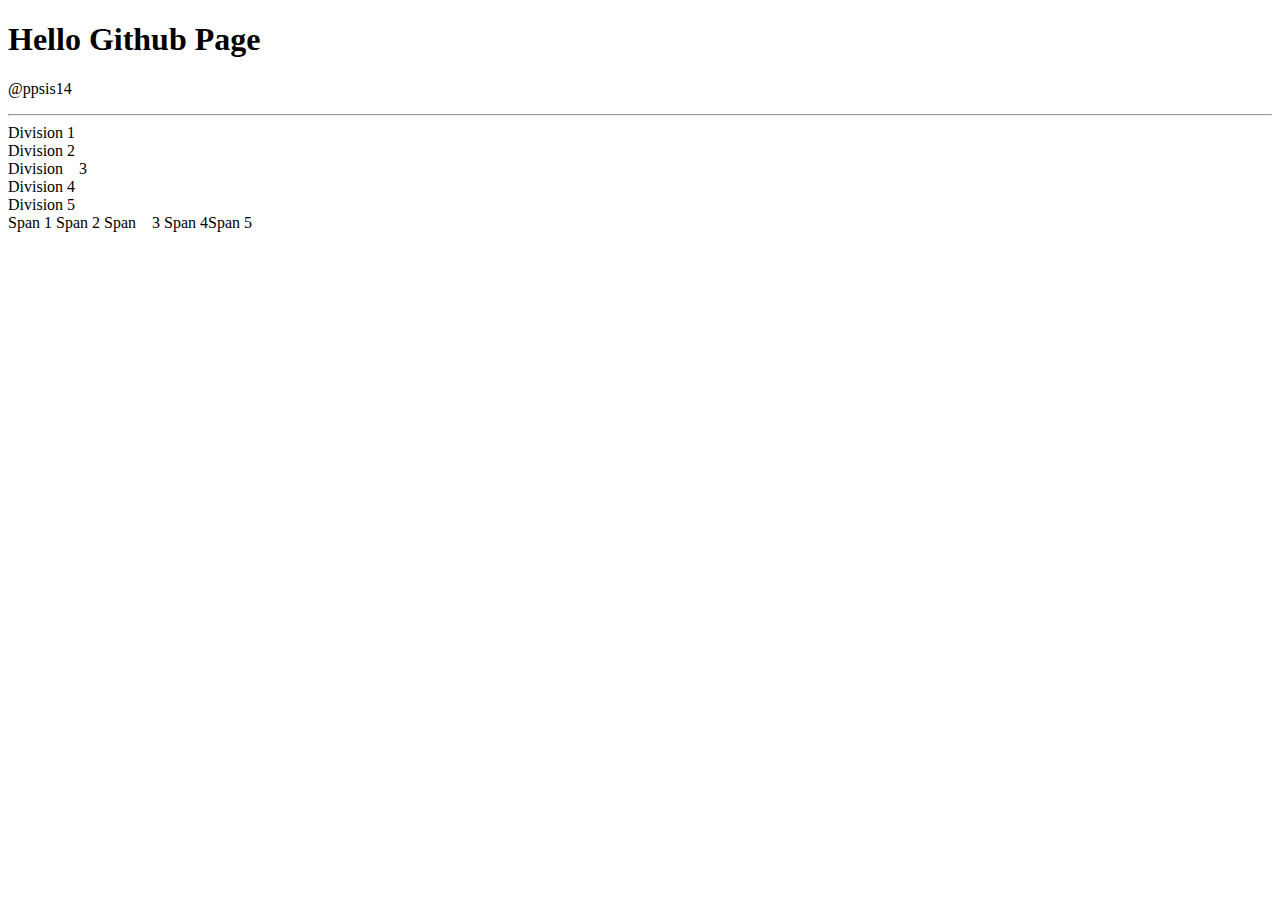
<file: index.html>
<!DOCTYPE html>
<html>
<head>
	<title>thikamporn github page</title>
</head>
	<h1>Hello Github Page</h1>
	
	<p>@ppsis14</p>
	
	<hr>

	<div>Division 1</div>
	<div>Division 2</div>
	<div>
		Division&nbsp;&nbsp;&nbsp;&nbsp;3
	</div>
	<div>Division 4</div><div>Division 5</div>

	<span>Span 1</span>
	<span>Span 2</span>
	<span>
		Span&nbsp;&nbsp;&nbsp;&nbsp;3
	</span>
	<span>Span 4</span><span>Span 5</span>

<body>

</body>
</html>
</file>
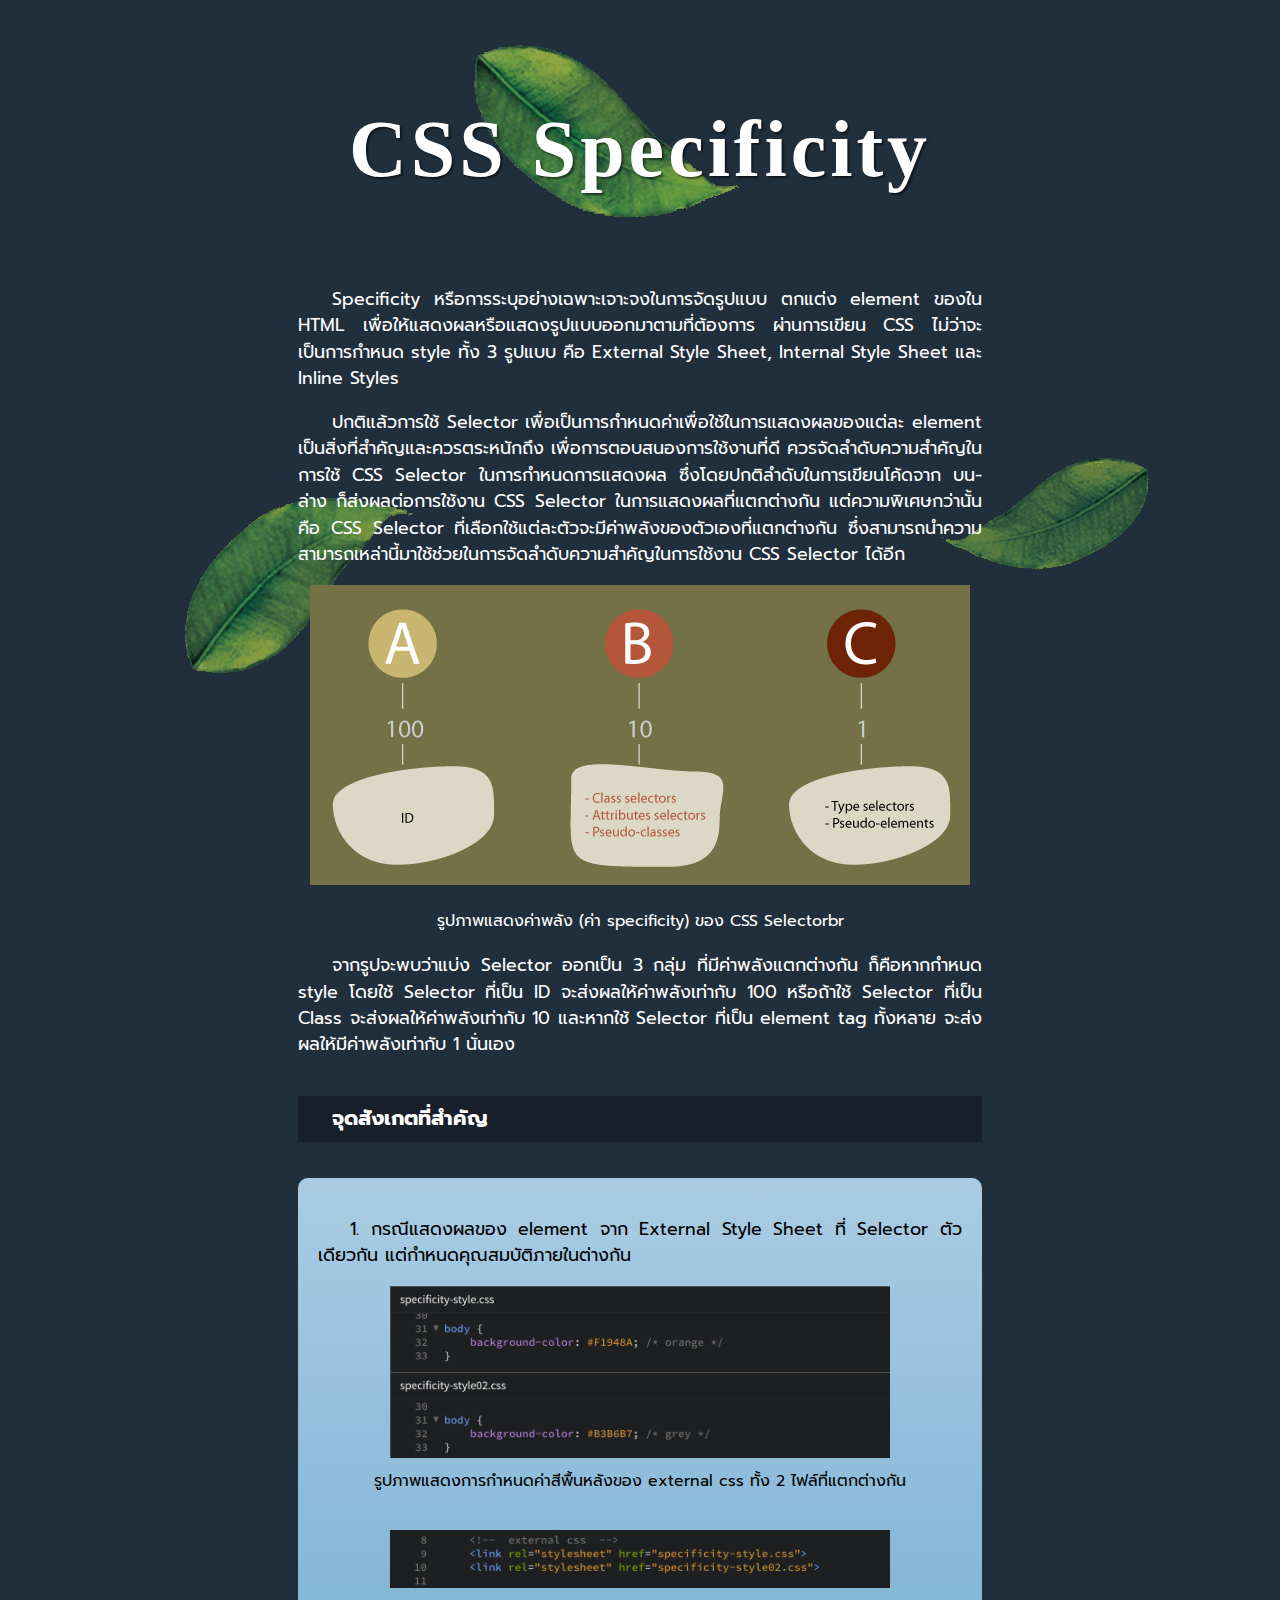
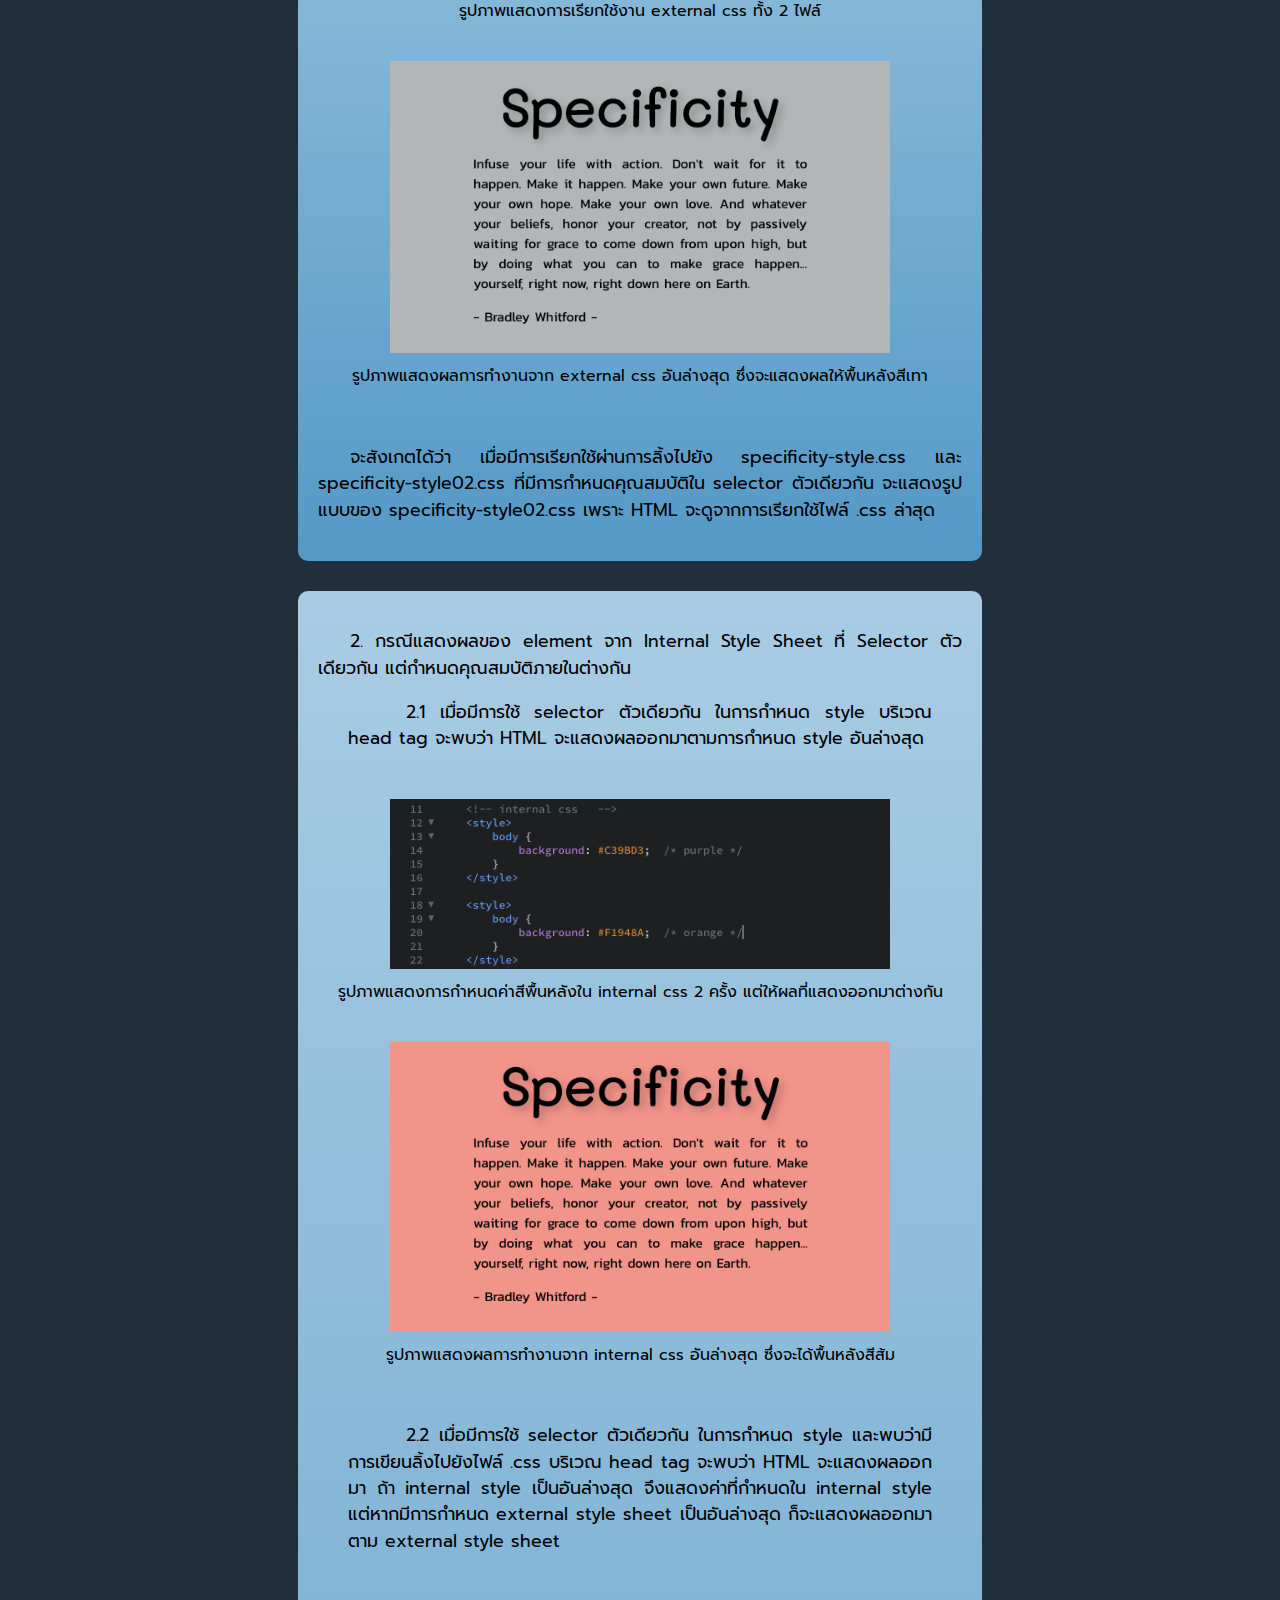
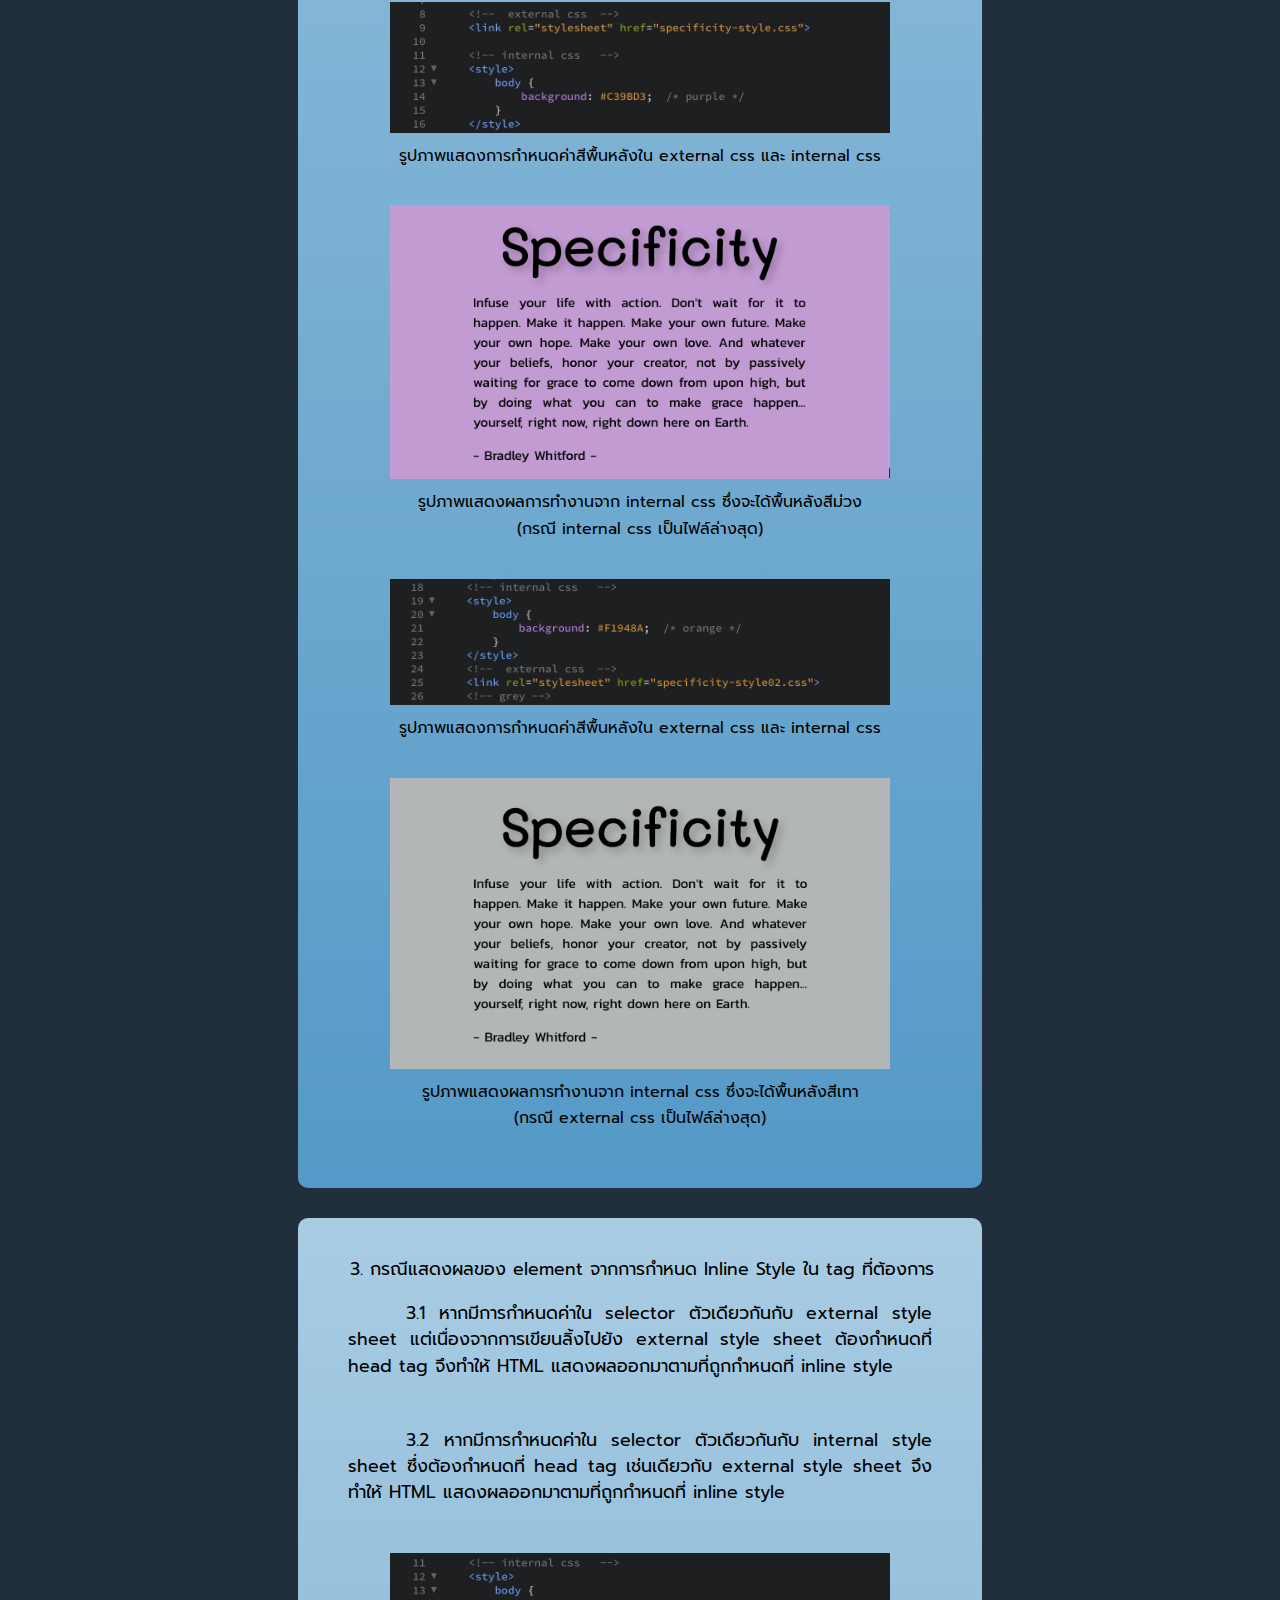
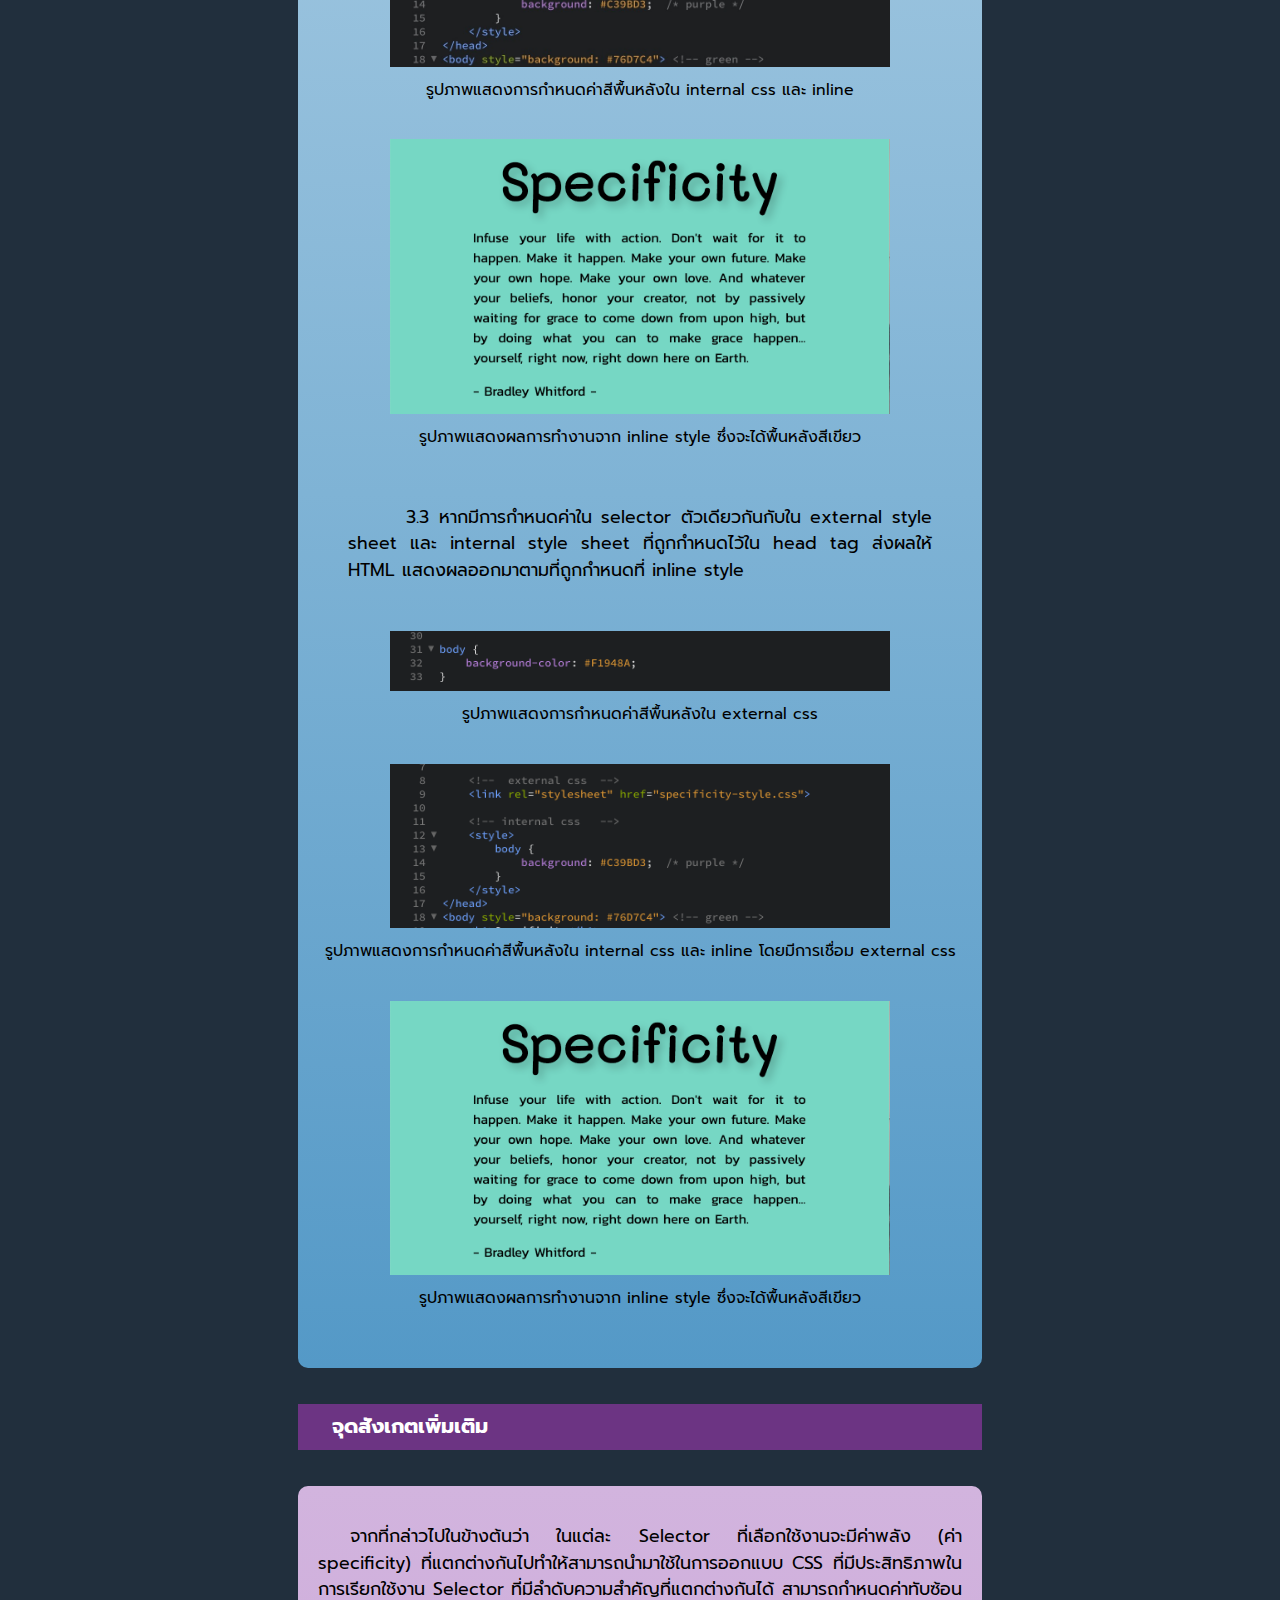
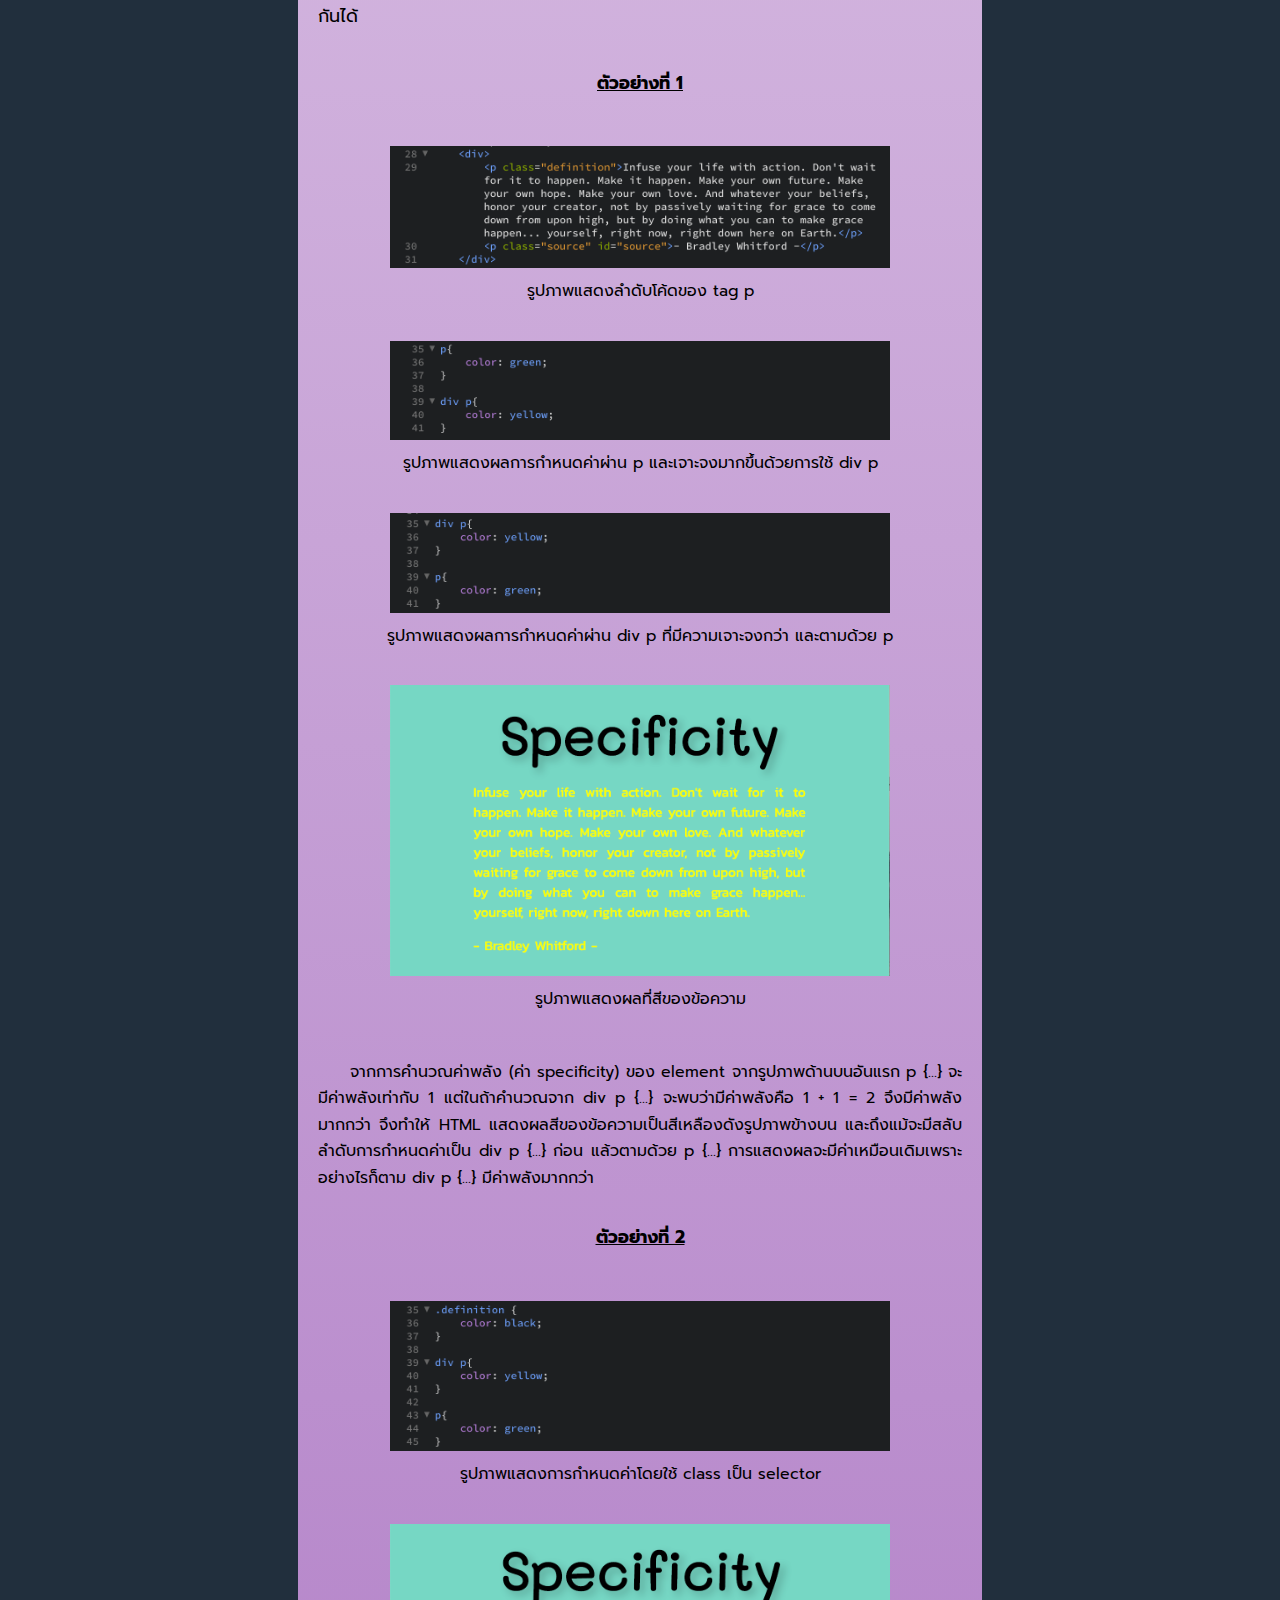
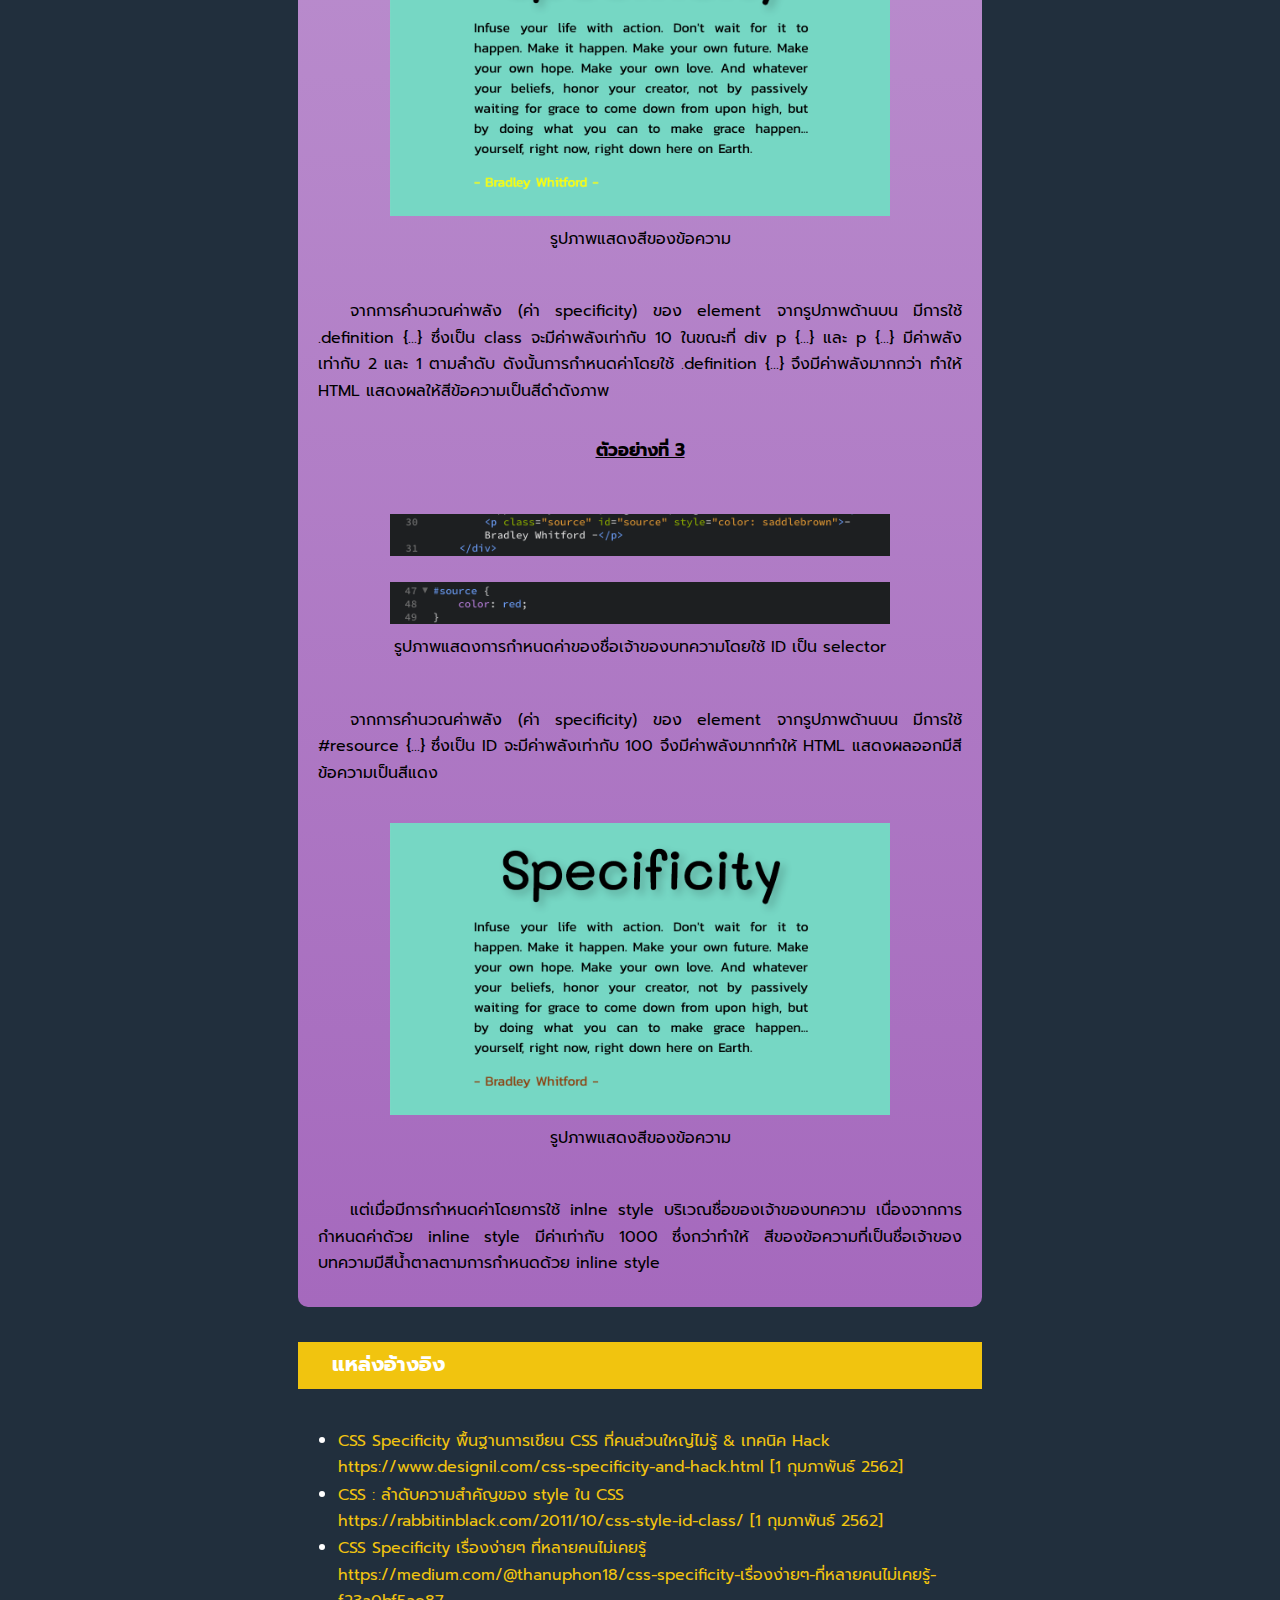
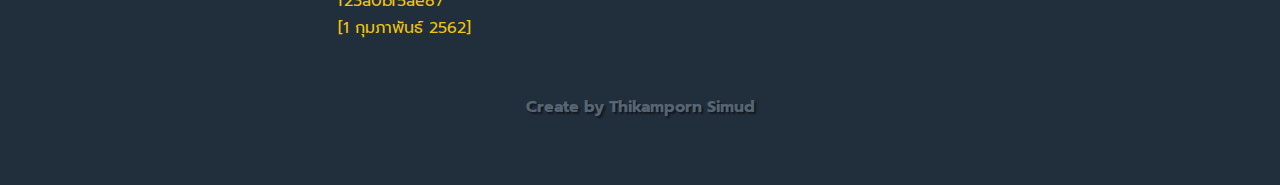
<file: cssspecificity/index.html>
<!DOCTYPE html>
<html lang="en">

<head>
    <meta charset="UTF-8">
    <meta name="viewport" content="width=device-width, initial-scale=1.0">
    <link rel="stylesheet" href="style.css">
    <title>CSS Specificity</title>
</head>

<body>
    <div class="wrapper">
        <header class="header">
            <h1>CSS Specificity</h1>
        </header>
        <article class="main">
            <p>Specificity หรือการระบุอย่างเฉพาะเจาะจงในการจัดรูปแบบ ตกแต่ง element ของใน HTML เพื่อให้แสดงผลหรือแสดงรูปแบบออกมาตามที่ต้องการ ผ่านการเขียน CSS ไม่ว่าจะเป็นการกำหนด style ทั้ง 3 รูปแบบ คือ External Style Sheet, Internal Style Sheet และ Inline Styles </p>
            <p>ปกติแล้วการใช้ Selector เพื่อเป็นการกำหนดค่าเพื่อใช้ในการแสดงผลของแต่ละ element เป็นสิ่งที่สำคัญและควรตระหนักถึง เพื่อการตอบสนองการใช้งานที่ดี ควรจัดลำดับความสำคัญในการใช้ CSS Selector ในการกำหนดการแสดงผล ซึ่งโดยปกติลำดับในการเขียนโค้ดจาก บน-ล่าง ก็ส่งผลต่อการใช้งาน CSS Selector ในการแสดงผลที่แตกต่างกัน แต่ความพิเศษกว่านั้นคือ CSS Selector ที่เลือกใช้แต่ละตัวจะมีค่าพลังของตัวเองที่แตกต่างกัน ซึ่งสามารถนำความสามารถเหล่านี้มาใช้ช่วยในการจัดลำดับความสำคัญในการใช้งาน CSS Selector ได้อีก</p>
            <div class="selector-power">
                <img src="image/calculating-selector.png" alt="CSS Selector Power">
                <p>รูปภาพแสดงค่าพลัง (ค่า specificity) ของ CSS Selectorbr</p>
            </div>
            <p>จากรูปจะพบว่าแบ่ง Selector ออกเป็น 3 กลุ่ม ที่มีค่าพลังแตกต่างกัน ก็คือหากกำหนด style โดยใช้ Selector ที่เป็น ID จะส่งผลให้ค่าพลังเท่ากับ 100 หรือถ้าใช้ Selector ที่เป็น Class จะส่งผลให้ค่าพลังเท่ากับ 10 และหากใช้ Selector ที่เป็น element tag ทั้งหลาย จะส่งผลให้มีค่าพลังเท่ากับ 1 นั่นเอง<br></p>
            <div class="flex-container">
                <h3>จุดสังเกตที่สำคัญ</h3>
                <div class="external-style-sheet">
                    <p>1. กรณีแสดงผลของ element จาก External Style Sheet ที่ Selector ตัวเดียวกัน แต่กำหนดคุณสมบัติภายในต่างกัน</p>
                    <div class="externalCSS">
                        <img src="image/Screen%20Shot%202562-02-04%20at%2015.53.40.png" alt="image1">
                        <img src="image/Screen%20Shot%202562-02-04%20at%2015.53.17.png" alt="image1">
                        <p>รูปภาพแสดงการกำหนดค่าสีพื้นหลังของ external css ทั้ง 2 ไฟล์ที่แตกต่างกัน</p>
                        <br>
                        <img src="image/Screen%20Shot%202562-02-04%20at%2015.54.32.png" alt="image1">
                        <p>รูปภาพแสดงการเรียกใช้งาน external css ทั้ง 2 ไฟล์</p>
                        <br>
                        <img src="image/Screen%20Shot%202562-02-04%20at%2015.58.44.png" alt="image1">
                        <p>รูปภาพแสดงผลการทำงานจาก external css อันล่างสุด ซึ่งจะแสดงผลให้พื้นหลังสีเทา</p>
                        <br>
                    </div>
                    <p>จะสังเกตได้ว่า เมื่อมีการเรียกใช้ผ่านการลิ้งไปยัง specificity-style.css และ specificity-style02.css ที่มีการกำหนดคุณสมบัติใน selector ตัวเดียวกัน จะแสดงรูปแบบของ specificity-style02.css เพราะ HTML จะดูจากการเรียกใช้ไฟล์ .css ล่าสุด </p>
                </div>

                <div class="internal-style-sheet">
                    <p>2. กรณีแสดงผลของ element จาก Internal Style Sheet ที่ Selector ตัวเดียวกัน แต่กำหนดคุณสมบัติภายในต่างกัน</p>
                    <div class="internal-style-sheet-list">
                        <p>2.1 เมื่อมีการใช้ selector ตัวเดียวกัน ในการกำหนด style บริเวณ head tag จะพบว่า HTML จะแสดงผลออกมาตามการกำหนด style อันล่างสุด</p>
                        <div class="internalCSS-2-1">
                            <img src="image/Screen%20Shot%202562-02-04%20at%2015.44.29.png" alt="image2-1">
                            <p>รูปภาพแสดงการกำหนดค่าสีพื้นหลังใน internal css 2 ครั้ง แต่ให้ผลที่แสดงออกมาต่างกัน</p>
                            <br>
                            <img src="image/Screen%20Shot%202562-02-04%20at%2015.45.08.png" alt="image2-1">
                            <p>รูปภาพแสดงผลการทำงานจาก internal css อันล่างสุด ซึ่งจะได้พื้นหลังสีส้ม</p>
                            <br>
                        </div>
                        <p>2.2 เมื่อมีการใช้ selector ตัวเดียวกัน ในการกำหนด style และพบว่ามีการเขียนลิ้งไปยังไฟล์ .css บริเวณ head tag จะพบว่า HTML จะแสดงผลออกมา ถ้า internal style เป็นอันล่างสุด จึงแสดงค่าที่กำหนดใน internal style แต่หากมีการกำหนด external style sheet เป็นอันล่างสุด ก็จะแสดงผลออกมาตาม external style sheet</p>
                        <div class="internalCSS-2-1">
                            <img src="image/Screen%20Shot%202562-02-04%20at%2014.53.33%202.jpeg" alt="image2-2">
                            <p>รูปภาพแสดงการกำหนดค่าสีพื้นหลังใน external css และ internal css</p>
                            <br>
                            <img src="image/Screen%20Shot%202562-02-04%20at%2015.32.44.png" alt="image2-2">
                            <p>รูปภาพแสดงผลการทำงานจาก internal css ซึ่งจะได้พื้นหลังสีม่วง
                                <br>(กรณี internal css เป็นไฟล์ล่างสุด)</p>
                            <br>
                        </div>
                        <div class="internalCSS-2-1">
                            <img src="image/Screen%20Shot%202562-02-04%20at%2016.12.39.png" alt="image2-2">
                            <p>รูปภาพแสดงการกำหนดค่าสีพื้นหลังใน external css และ internal css</p>
                            <br>
                            <img src="image/Screen%20Shot%202562-02-04%20at%2016.13.01.png" alt="image2-2">
                            <p>รูปภาพแสดงผลการทำงานจาก internal css ซึ่งจะได้พื้นหลังสีเทา
                                <br>(กรณี external css เป็นไฟล์ล่างสุด)</p>
                            <br>
                        </div>
                    </div>
                </div>
                <div class="inline-styles">
                    <p>3. กรณีแสดงผลของ element จากการกำหนด Inline Style ใน tag ที่ต้องการ</p>
                    <div class="inline-styles-list">
                        <p>3.1 หากมีการกำหนดค่าใน selector ตัวเดียวกันกับ external style sheet แต่เนื่องจากการเขียนลิ้งไปยัง external style sheet ต้องกำหนดที่ head tag จึงทำให้ HTML แสดงผลออกมาตามที่ถูกกำหนดที่ inline style</p>

                        <p>3.2 หากมีการกำหนดค่าใน selector ตัวเดียวกันกับ internal style sheet ซึ่งต้องกำหนดที่ head tag เช่นเดียวกับ external style sheet จึงทำให้ HTML แสดงผลออกมาตามที่ถูกกำหนดที่ inline style</p>
                        <div class="inline-3-2">
                            <img src="image/Screen%20Shot%202562-02-04%20at%2014.53.33.jpeg" alt="image3-2">
                            <p>รูปภาพแสดงการกำหนดค่าสีพื้นหลังใน internal css และ inline</p>
                            <br>
                            <img src="image/Screen%20Shot%202562-02-04%20at%2015.18.47.png" alt="image3-2">
                            <p>รูปภาพแสดงผลการทำงานจาก inline style ซึ่งจะได้พื้นหลังสีเขียว</p>
                            <br>
                        </div>
                        <p>3.3 หากมีการกำหนดค่าใน selector ตัวเดียวกันกับใน external style sheet และ internal style sheet ที่ถูกกำหนดไว้ใน head tag ส่งผลให้ HTML แสดงผลออกมาตามที่ถูกกำหนดที่ inline style</p>
                        <div class="inline-3-3">
                            <img src="image/Screen%20Shot%202562-02-04%20at%2014.50.40.png" alt="image3-3">
                            <p>รูปภาพแสดงการกำหนดค่าสีพื้นหลังใน external css</p>
                            <br>
                            <img src="image/Screen%20Shot%202562-02-04%20at%2014.53.33.png" alt="image3-3">
                            <p>รูปภาพแสดงการกำหนดค่าสีพื้นหลังใน internal css และ inline โดยมีการเชื่อม external css</p>
                            <br>
                            <img src="image/Screen%20Shot%202562-02-04%20at%2015.18.47.png" alt="image3-3">
                            <p>รูปภาพแสดงผลการทำงานจาก inline style ซึ่งจะได้พื้นหลังสีเขียว</p>
                            <br>
                        </div>
                    </div>
                </div>
                <h3 class="power-of-point">จุดสังเกตเพิ่มเติม</h3>
                <div class="specificity-cal">
                    <p>จากที่กล่าวไปในข้างต้นว่า ในแต่ละ Selector ที่เลือกใช้งานจะมีค่าพลัง (ค่า specificity) ที่แตกต่างกันไปทำให้สามารถนำมาใช้ในการออกแบบ CSS ที่มีประสิทธิภาพในการเรียกใช้งาน Selector ที่มีลำดับความสำคัญที่แตกต่างกันได้ สามารถกำหนดค่าทับซ้อนกันได้ </p>
                    <div class="example">
                        <h4>ตัวอย่างที่ 1</h4>
                        <br>
                        <img src="image/Screen%20Shot%202562-02-04%20at%2019.19.12.png" alt="imageEX-1">
                        <p>รูปภาพแสดงลำดับโค้ดของ tag p </p>
                        <br>
                        <img src="image/Screen%20Shot%202562-02-04%20at%2018.18.40.png" alt="imageEX-1">
                        <p>รูปภาพแสดงผลการกำหนดค่าผ่าน p และเจาะจงมากขึ้นด้วยการใช้ div p</p>
                        <br>
                        <img src="image/Screen%20Shot%202562-02-04%20at%2018.36.23.png" alt="imageEX-1">
                        <p>รูปภาพแสดงผลการกำหนดค่าผ่าน div p ที่มีความเจาะจงกว่า และตามด้วย p </p>
                        <br>
                        <img src="image/Screen%20Shot%202562-02-04%20at%2018.18.03.png" alt="imageEX-1">
                        <p>รูปภาพแสดงผลที่สีของข้อความ</p>
                        <br>
                        <p class="summary-ex-1">จากการคำนวณค่าพลัง (ค่า specificity) ของ element จากรูปภาพด้านบนอันแรก p {...} จะมีค่าพลังเท่ากับ 1 แต่ในถ้าคำนวณจาก div p {...} จะพบว่ามีค่าพลังคือ 1 + 1 = 2 จึงมีค่าพลังมากกว่า จึงทำให้ HTML แสดงผลสีของข้อความเป็นสีเหลืองดังรูปภาพข้างบน และถึงแม้จะมีสลับลำดับการกำหนดค่าเป็น div p {...} ก่อน แล้วตามด้วย p {...} การแสดงผลจะมีค่าเหมือนเดิมเพราะอย่างไรก็ตาม div p {...} มีค่าพลังมากกว่า</p>
                        
                        <h4>ตัวอย่างที่ 2</h4>
                        <br>
                        <img src="image/Screen%20Shot%202562-02-04%20at%2019.18.47.png" alt="imageEX-2">
                        <p>รูปภาพแสดงการกำหนดค่าโดยใช้ class เป็น selector </p>
                        <br>
                        <img src="image/Screen%20Shot%202562-02-04%20at%2019.24.06.png" alt="imageEX-2">
                        <p>รูปภาพแสดงสีของข้อความ </p>
                        <br>
                        <p class="summary-ex-2">จากการคำนวณค่าพลัง (ค่า specificity) ของ element จากรูปภาพด้านบน มีการใช้ .definition {...} ซึ่งเป็น class จะมีค่าพลังเท่ากับ 10 ในขณะที่ div p {...} และ p {...} มีค่าพลังเท่ากับ 2 และ 1 ตามลำดับ ดังนั้นการกำหนดค่าโดยใช้ .definition {...} จึงมีค่าพลังมากกว่า ทำให้ HTML แสดงผลให้สีข้อความเป็นสีดำดังภาพ</p>
                        
                        <h4>ตัวอย่างที่ 3</h4>
                        <br>
                        <img src="image/Screen%20Shot%202562-02-04%20at%2019.38.44.png" alt="imageEX-3">
                        <br>
                        <img src="image/Screen%20Shot%202562-02-04%20at%2019.39.00.png" alt="imageEX-3">
                        <p>รูปภาพแสดงการกำหนดค่าของชื่อเจ้าของบทความโดยใช้ ID เป็น selector </p>
                        <br>
                        <p class="summary-ex-3">จากการคำนวณค่าพลัง (ค่า specificity) ของ element จากรูปภาพด้านบน มีการใช้ #resource {...} ซึ่งเป็น ID จะมีค่าพลังเท่ากับ 100 จึงมีค่าพลังมากทำให้ HTML แสดงผลออกมีสีข้อความเป็นสีแดง</p>
                        <br>
                        <img src="image/Screen%20Shot%202562-02-04%20at%2019.38.14.png" alt="imageEX-3">
                        <p>รูปภาพแสดงสีของข้อความ </p>
                        <br>
                        <p class="summary-ex-3">แต่เมื่อมีการกำหนดค่าโดยการใช้ inlne style บริเวณชื่อของเจ้าของบทความ เนื่องจากการกำหนดค่าด้วย inline style มีค่าเท่ากับ 1000 ซึ่งกว่าทำให้ สีของข้อความที่เป็นชื่อเจ้าของบทความมีสีน้ำตาลตามการกำหนดด้วย inline style </p>
                    </div>
                </div>
             
                <h3 class="sources">แหล่งอ้างอิง</h3>
                <div class="source">
                    <ul>
                        <li>
                            <a href="https://www.designil.com/css-specificity-and-hack.html">CSS Specificity พื้นฐานการเขียน CSS ที่คนส่วนใหญ่ไม่รู้ & เทคนิค Hack <br>https://www.designil.com/css-specificity-and-hack.html [1 กุมภาพันธ์ 2562]</a>
                        </li>
                        <li>
                            <a href="https://rabbitinblack.com/2011/10/css-style-id-class/">CSS : ลำดับความสำคัญของ style ใน CSS <br>https://rabbitinblack.com/2011/10/css-style-id-class/ [1 กุมภาพันธ์ 2562]</a>
                        </li>
                        <li>
                            <a href="https://medium.com/@thanuphon18/css-specificity-เรื่องง่ายๆ-ที่หลายคนไม่เคยรู้-f23a0bf5ae87">CSS Specificity เรื่องง่ายๆ ที่หลายคนไม่เคยรู้ <br>https://medium.com/@thanuphon18/css-specificity-เรื่องง่ายๆ-ที่หลายคนไม่เคยรู้-f23a0bf5ae87 <br>[1 กุมภาพันธ์ 2562]</a>
                        </li>
                    </ul>
                </div>
            </div>
        </article>
        <aside class="aside aside-1"></aside>
        <aside class="aside aside-2"></aside>
        <footer class="footer">
            <p>Create by Thikamporn Simud</p>
        </footer>
    </div>
</body>

</html>
</file>
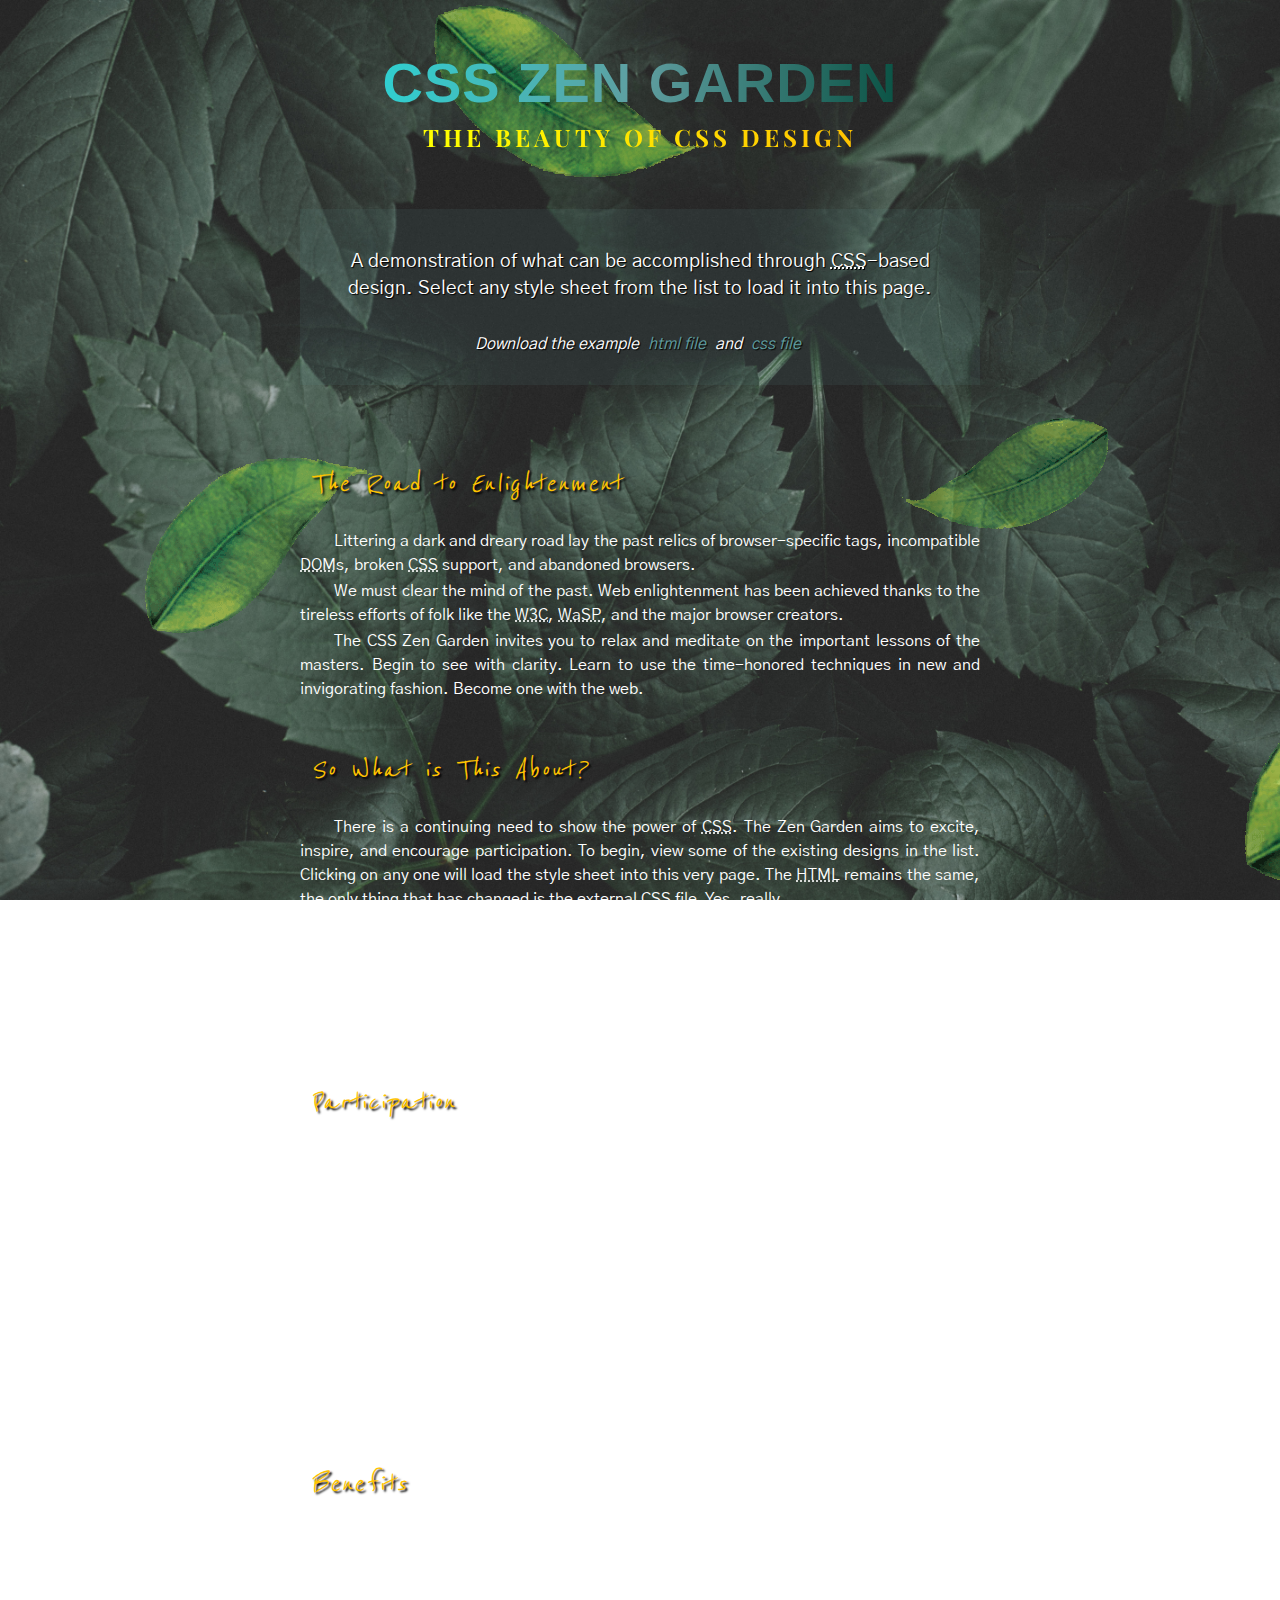
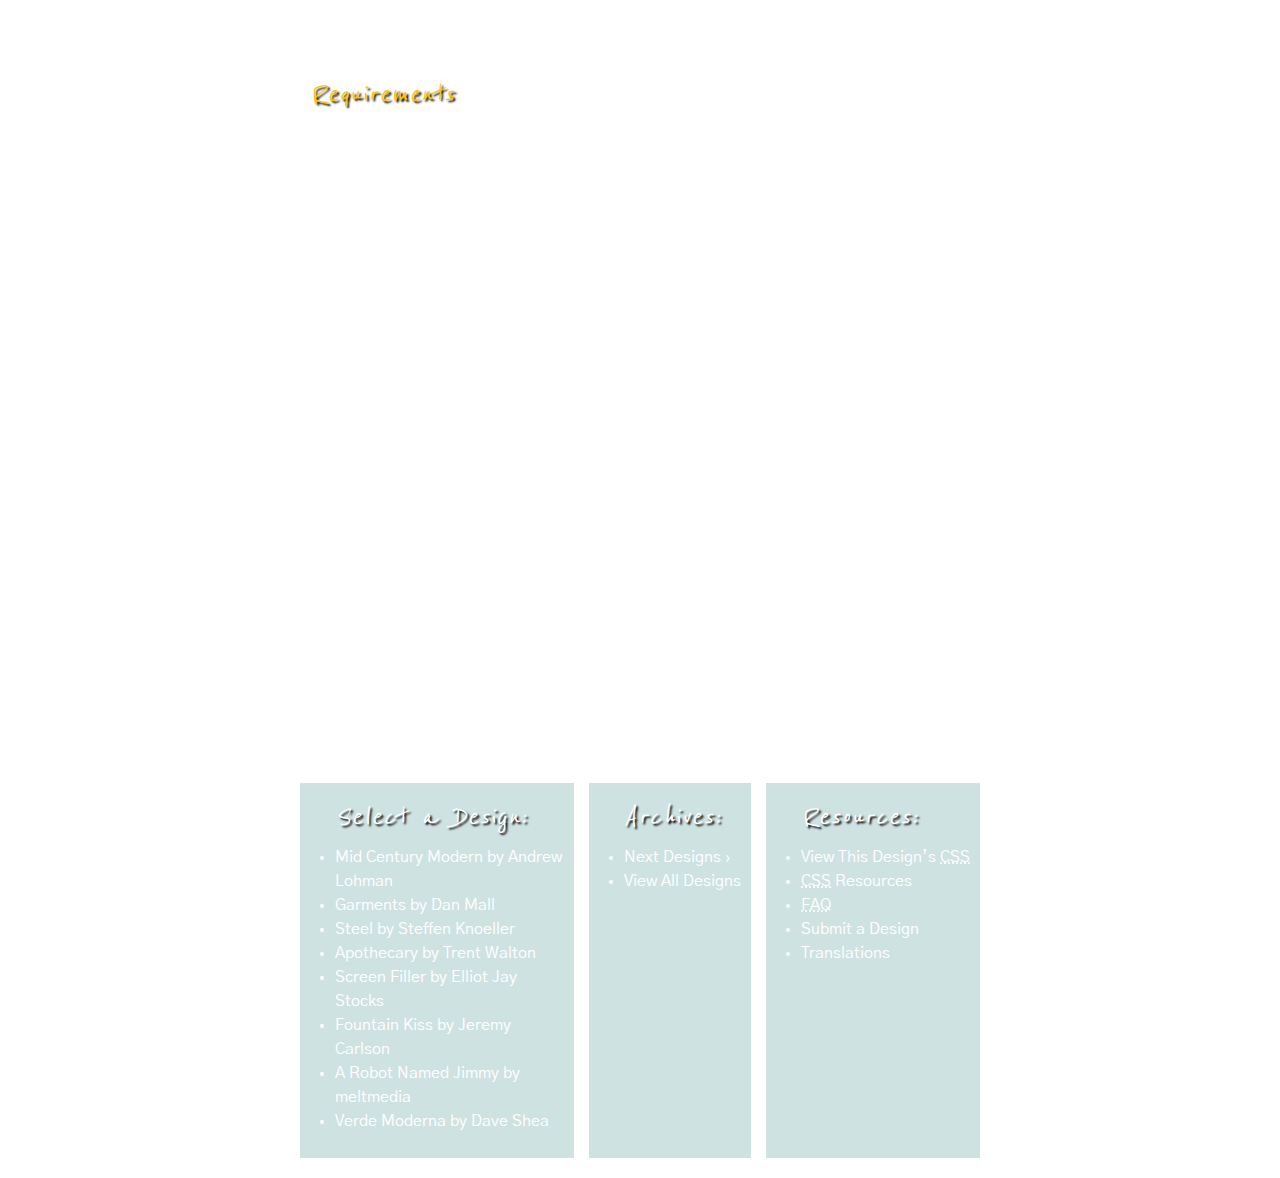
<file: csszengarden/index.html>
<!DOCTYPE html>
<html lang="en">
<head>
	<meta charset="utf-8">
	<title>CSS Zen Garden: The Beauty of CSS Design</title>

	<link rel="stylesheet" media="screen" href="style.css?v=8may2013">
	<link rel="alternate" type="application/rss+xml" title="RSS" href="http://www.csszengarden.com/zengarden.xml">

	<meta name="viewport" content="width=device-width, initial-scale=1.0">
	<meta name="author" content="Dave Shea">
	<meta name="description" content="A demonstration of what can be accomplished visually through CSS-based design.">
	<meta name="robots" content="all">


	<!--[if lt IE 9]>
	<script src="script/html5shiv.js"></script>
	<![endif]-->
</head>

<!--



	View source is a feature, not a bug. Thanks for your curiosity and
	interest in participating!

	Here are the submission guidelines for the new and improved csszengarden.com:

	- CSS3? Of course! Prefix for ALL browsers where necessary.
	- go responsive; test your layout at multiple screen sizes.
	- your browser testing baseline: IE9+, recent Chrome/Firefox/Safari, and iOS/Android
	- Graceful degradation is acceptable, and in fact highly encouraged.
	- use classes for styling. Don't use ids.
	- web fonts are cool, just make sure you have a license to share the files. Hosted 
	  services that are applied via the CSS file (ie. Google Fonts) will work fine, but
	  most that require custom HTML won't. TypeKit is supported, see the readme on this
	  page for usage instructions: https://github.com/mezzoblue/csszengarden.com/

	And a few tips on building your CSS file:

	- use :first-child, :last-child and :nth-child to get at non-classed elements
	- use ::before and ::after to create pseudo-elements for extra styling
	- use multiple background images to apply as many as you need to any element
	- use the Kellum Method for image replacement, if still needed. http://goo.gl/GXxdI
	- don't rely on the extra divs at the bottom. Use ::before and ::after instead.

		
-->

<body id="css-zen-garden">
<div class="page-wrapper">

	<section class="intro" id="zen-intro">
		<header role="banner">
			<h1>CSS Zen Garden</h1>
			<h2>The Beauty of <abbr title="Cascading Style Sheets">CSS</abbr> Design</h2>
		</header>

		<div class="summary" id="zen-summary" role="article">
			<p>A demonstration of what can be accomplished through <abbr title="Cascading Style Sheets">CSS</abbr>-based design. Select any style sheet from the list to load it into this page.</p>
			<p>Download the example <a href="/examples/index" title="This page's source HTML code, not to be modified.">html file</a> and <a href="/examples/style.css" title="This page's sample CSS, the file you may modify.">css file</a></p>
		</div>

		<div class="preamble" id="zen-preamble" role="article">
			<h3>The Road to Enlightenment</h3>
			<p>Littering a dark and dreary road lay the past relics of browser-specific tags, incompatible <abbr title="Document Object Model">DOM</abbr>s, broken <abbr title="Cascading Style Sheets">CSS</abbr> support, and abandoned browsers.</p>
			<p>We must clear the mind of the past. Web enlightenment has been achieved thanks to the tireless efforts of folk like the <abbr title="World Wide Web Consortium">W3C</abbr>, <abbr title="Web Standards Project">WaSP</abbr>, and the major browser creators.</p>
			<p>The CSS Zen Garden invites you to relax and meditate on the important lessons of the masters. Begin to see with clarity. Learn to use the time-honored techniques in new and invigorating fashion. Become one with the web.</p>
		</div>
	</section>

	<div class="main supporting" id="zen-supporting" role="main">
		<div class="explanation" id="zen-explanation" role="article">
			<h3>So What is This About?</h3>
			<p>There is a continuing need to show the power of <abbr title="Cascading Style Sheets">CSS</abbr>. The Zen Garden aims to excite, inspire, and encourage participation. To begin, view some of the existing designs in the list. Clicking on any one will load the style sheet into this very page. The <abbr title="HyperText Markup Language">HTML</abbr> remains the same, the only thing that has changed is the external <abbr title="Cascading Style Sheets">CSS</abbr> file. Yes, really.</p>
			<p><abbr title="Cascading Style Sheets">CSS</abbr> allows complete and total control over the style of a hypertext document. The only way this can be illustrated in a way that gets people excited is by demonstrating what it can truly be, once the reins are placed in the hands of those able to create beauty from structure. Designers and coders alike have contributed to the beauty of the web; we can always push it further.</p>
		</div>

		<div class="participation" id="zen-participation" role="article">
			<h3>Participation</h3>
			<p>Strong visual design has always been our focus. You are modifying this page, so strong <abbr title="Cascading Style Sheets">CSS</abbr> skills are necessary too, but the example files are commented well enough that even <abbr title="Cascading Style Sheets">CSS</abbr> novices can use them as starting points. Please see the <a href="http://www.mezzoblue.com/zengarden/resources/" title="A listing of CSS-related resources"><abbr title="Cascading Style Sheets">CSS</abbr> Resource Guide</a> for advanced tutorials and tips on working with <abbr title="Cascading Style Sheets">CSS</abbr>.</p>
			<p>You may modify the style sheet in any way you wish, but not the <abbr title="HyperText Markup Language">HTML</abbr>. This may seem daunting at first if you&#8217;ve never worked this way before, but follow the listed links to learn more, and use the sample files as a guide.</p>
			<p>Download the sample <a href="/examples/index" title="This page's source HTML code, not to be modified.">HTML</a> and <a href="/examples/style.css" title="This page's sample CSS, the file you may modify.">CSS</a> to work on a copy locally. Once you have completed your masterpiece (and please, don&#8217;t submit half-finished work) upload your <abbr title="Cascading Style Sheets">CSS</abbr> file to a web server under your control. <a href="http://www.mezzoblue.com/zengarden/submit/" title="Use the contact form to send us your CSS file">Send us a link</a> to an archive of that file and all associated assets, and if we choose to use it we will download it and place it on our server.</p>
		</div>

		<div class="benefits" id="zen-benefits" role="article">
			<h3>Benefits</h3>
			<p>Why participate? For recognition, inspiration, and a resource we can all refer to showing people how amazing <abbr title="Cascading Style Sheets">CSS</abbr> really can be. This site serves as equal parts inspiration for those working on the web today, learning tool for those who will be tomorrow, and gallery of future techniques we can all look forward to.</p>
		</div>

		<div class="requirements" id="zen-requirements" role="article">
			<h3>Requirements</h3>
			<p>Where possible, we would like to see mostly <abbr title="Cascading Style Sheets, levels 1 and 2">CSS 1 &amp; 2</abbr> usage. <abbr title="Cascading Style Sheets, levels 3 and 4">CSS 3 &amp; 4</abbr> should be limited to widely-supported elements only, or strong fallbacks should be provided. The CSS Zen Garden is about functional, practical <abbr title="Cascading Style Sheets">CSS</abbr> and not the latest bleeding-edge tricks viewable by 2% of the browsing public. The only real requirement we have is that your <abbr title="Cascading Style Sheets">CSS</abbr> validates.</p>
			<p>Luckily, designing this way shows how well various browsers have implemented <abbr title="Cascading Style Sheets">CSS</abbr> by now. When sticking to the guidelines you should see fairly consistent results across most modern browsers. Due to the sheer number of user agents on the web these days &#8212; especially when you factor in mobile &#8212; pixel-perfect layouts may not be possible across every platform. That&#8217;s okay, but do test in as many as you can. Your design should work in at least IE9+ and the latest Chrome, Firefox, iOS and Android browsers (run by over 90% of the population).</p>
			<p>We ask that you submit original artwork. Please respect copyright laws. Please keep objectionable material to a minimum, and try to incorporate unique and interesting visual themes to your work. We&#8217;re well past the point of needing another garden-related design.</p>
			<p>This is a learning exercise as well as a demonstration. You retain full copyright on your graphics (with limited exceptions, see <a href="http://www.mezzoblue.com/zengarden/submit/guidelines/">submission guidelines</a>), but we ask you release your <abbr title="Cascading Style Sheets">CSS</abbr> under a Creative Commons license identical to the <a href="http://creativecommons.org/licenses/by-nc-sa/3.0/" title="View the Zen Garden's license information.">one on this site</a> so that others may learn from your work.</p>
			<p role="contentinfo">By <a href="http://www.mezzoblue.com/">Dave Shea</a>. Bandwidth graciously donated by <a href="http://www.mediatemple.net/">mediatemple</a>. Now available: <a href="http://www.amazon.com/exec/obidos/ASIN/0321303474/mezzoblue-20/">Zen Garden, the book</a>.</p>
		</div>

		<footer>
			<a href="http://validator.w3.org/check/referer" title="Check the validity of this site&#8217;s HTML" class="zen-validate-html">HTML</a>
			<a href="http://jigsaw.w3.org/css-validator/check/referer" title="Check the validity of this site&#8217;s CSS" class="zen-validate-css">CSS</a>
			<a href="http://creativecommons.org/licenses/by-nc-sa/3.0/" title="View the Creative Commons license of this site: Attribution-NonCommercial-ShareAlike." class="zen-license">CC</a>
			<a href="http://mezzoblue.com/zengarden/faq/#aaa" title="Read about the accessibility of this site" class="zen-accessibility">A11y</a>
			<a href="https://github.com/mezzoblue/csszengarden.com" title="Fork this site on Github" class="zen-github">GH</a>
		</footer>

	</div>


	<aside class="sidebar" role="complementary">
		<div class="wrapper">

			<div class="design-selection" id="design-selection">
				<h3 class="select">Select a Design:</h3>
				<nav role="navigation">
					<ul>
					<li>
						<a href="/221/" class="design-name">Mid Century Modern</a> by						<a href="http://andrewlohman.com/" class="designer-name">Andrew Lohman</a>
					</li>					<li>
						<a href="/220/" class="design-name">Garments</a> by						<a href="http://danielmall.com/" class="designer-name">Dan Mall</a>
					</li>					<li>
						<a href="/219/" class="design-name">Steel</a> by						<a href="http://steffen-knoeller.de" class="designer-name">Steffen Knoeller</a>
					</li>					<li>
						<a href="/218/" class="design-name">Apothecary</a> by						<a href="http://trentwalton.com" class="designer-name">Trent Walton</a>
					</li>					<li>
						<a href="/217/" class="design-name">Screen Filler</a> by						<a href="http://elliotjaystocks.com/" class="designer-name">Elliot Jay Stocks</a>
					</li>					<li>
						<a href="/216/" class="design-name">Fountain Kiss</a> by						<a href="http://jeremycarlson.com" class="designer-name">Jeremy Carlson</a>
					</li>					<li>
						<a href="/215/" class="design-name">A Robot Named Jimmy</a> by						<a href="http://meltmedia.com/" class="designer-name">meltmedia</a>
					</li>					<li>
						<a href="/214/" class="design-name">Verde Moderna</a> by						<a href="http://www.mezzoblue.com/" class="designer-name">Dave Shea</a>
					</li>					</ul>
				</nav>
			</div>

			<div class="design-archives" id="design-archives">
				<h3 class="archives">Archives:</h3>
				<nav role="navigation">
					<ul>
						<li class="next">
							<a href="/214/page1">
								Next Designs <span class="indicator">&rsaquo;</span>
							</a>
						</li>
						<li class="viewall">
							<a href="http://www.mezzoblue.com/zengarden/alldesigns/" title="View every submission to the Zen Garden.">
								View All Designs							</a>
						</li>
					</ul>
				</nav>
			</div>

			<div class="zen-resources" id="zen-resources">
				<h3 class="resources">Resources:</h3>
				<ul>
					<li class="view-css">
						<a href="style.css" title="View the source CSS file of the currently-viewed design.">
							View This Design&#8217;s <abbr title="Cascading Style Sheets">CSS</abbr>						</a>
					</li>
					<li class="css-resources">
						<a href="http://www.mezzoblue.com/zengarden/resources/" title="Links to great sites with information on using CSS.">
							<abbr title="Cascading Style Sheets">CSS</abbr> Resources						</a>
					</li>
					<li class="zen-faq">
						<a href="http://www.mezzoblue.com/zengarden/faq/" title="A list of Frequently Asked Questions about the Zen Garden.">
							<abbr title="Frequently Asked Questions">FAQ</abbr>						</a>
					</li>
					<li class="zen-submit">
						<a href="http://www.mezzoblue.com/zengarden/submit/" title="Send in your own CSS file.">
							Submit a Design						</a>
					</li>
					<li class="zen-translations">
						<a href="http://www.mezzoblue.com/zengarden/translations/" title="View translated versions of this page.">
							Translations						</a>
					</li>
				</ul>
			</div>
		</div>
	</aside>


</div>

<!--

	These superfluous divs/spans were originally provided as catch-alls to add extra imagery.
	These days we have full ::before and ::after support, favour using those instead.
	These only remain for historical design compatibility. They might go away one day.
		
-->
<div class="extra1" role="presentation"></div><div class="extra2" role="presentation"></div><div class="extra3" role="presentation"></div>
<div class="extra4" role="presentation"></div><div class="extra5" role="presentation"></div><div class="extra6" role="presentation"></div>

</body>
</html>
</file>
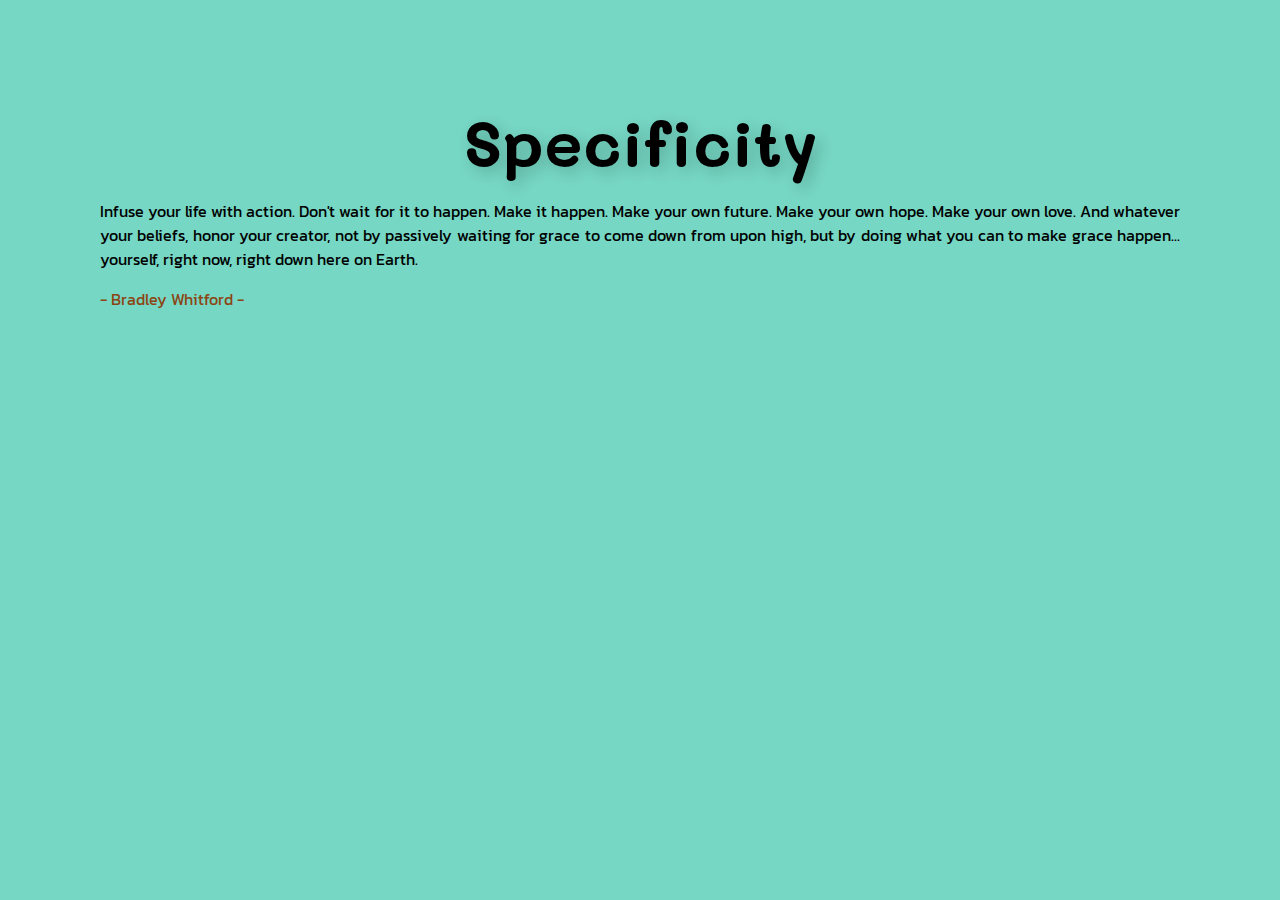
<file: cssspecificity/specificity.html>
<!DOCTYPE html>
<html lang="en">
<head>
    <meta charset="UTF-8">
    <meta name="viewport" content="width=device-width, initial-scale=1.0">
    <title>Specificity</title>
    
    <!--  external css  -->
    <link rel="stylesheet" href="specificity-style.css">
<!--    <link rel="stylesheet" href="specificity-style02.css">-->
    
    <!-- internal css   -->
    <style>
        body {
            background: #C39BD3;  /* purple */
        }
    </style>
    <!-- internal css   -->
    <style>
        body {
            background: #F1948A;  /* orange */
        }
    </style>
    
</head>
<body style="background: #76D7C4">
    <h1>Specificity</h1>
    <div>
        <p class="definition">Infuse your life with action. Don't wait for it to happen. Make it happen. Make your own future. Make your own hope. Make your own love. And whatever your beliefs, honor your creator, not by passively waiting for grace to come down from upon high, but by doing what you can to make grace happen... yourself, right now, right down here on Earth.</p>
        <p class="source" id="source" style="color: saddlebrown">- Bradley Whitford -</p>
    </div>
</body>
</html>
</file>
<file: cssspecificity/style.css>
@import url('https://fonts.googleapis.com/css?family=Chewy|Kaushan+Script|PT+Sans|Gothic+A1|Kanit|Mali|Prompt|Sarabun');
/*
font-family: 'Chewy', cursive;
font-family: 'Kaushan Script', cursive;
font-family: 'PT Sans', sans-serif;
font-family: 'Gothic A1', sans-serif;
font-family: 'Kanit', sans-serif;
font-family: 'Prompt', sans-serif;
font-family: 'Sarabun', sans-serif;
font-family: 'Mali', cursive;

*/
body {
    padding: 2em;
    background-color: #212F3D;
}
.wrapper {
    font: 1em 'Prompt', sans-serif;
    color: #fff;
    display: flex;  
    flex-flow: row wrap;
    font-weight: bold;
    text-align: center;
    background: url(image/falling-green-leaves-png-4.png);
    background-repeat: no-repeat;
    animation: leaves 30s linear infinite;
}

.wrapper:before {
    content: '';
    position: relative;
    width: 100%;
    height: 100%;
}

/* animation of leaves falled */
@keyframes leaves {
    0%
    {
        background-position: 0% 0%;
    }
    100%
    {
        background-position: 20% 100%;
    }
}

.wrapper > * {
    line-height: 1.5em;
    padding: 10px;
    flex: 1 100%;
}

.header {
    font: 2.5em  'Chewy', cursive;
    color: #fff;
    text-shadow: 2px 2px 2px rgba(0, 0, 0, 0.5);
    letter-spacing: 4px;
    animation: text 3s infinite;
}

@keyframes text {
    0%{
        letter-spacing: 2px;
    }
    30%{
        letter-spacing: 15px;
    }
    75%{
        letter-spacing: 5px;
    }
    95%{
        letter-spacing: 1px;
    }
}

flex-container {
    font-size: 0.9em;
}
.external-style-sheet {
    color: black;
    margin: 15px 0 15px 0;
    background: linear-gradient(#A9CCE3, #7FB3D5, #5499C7);
    border-radius: 10px;
    padding: 20px;
}
.internal-style-sheet {
    color: black;
    margin: 15px 0 15px 0;
    background: linear-gradient(#A9CCE3, #7FB3D5, #5499C7);
    border-radius: 10px;
    padding: 20px;
    
}

.inline-styles{
    color: black;
    margin: 15px 0 15px 0;
    background: linear-gradient(#A9CCE3, #7FB3D5, #5499C7);
    border-radius: 10px;
    padding: 20px;
}

.internal-style-sheet-list p {
    text-indent: 10%;
    padding: 0 30px 30px 30px;
}

.inline-styles-list p{
    text-indent: 10%;
    padding: 0 30px 30px 30px;
}

.inline-3-3 img{
    width: 500px;
    display: flex;
    align-items: center;
    justify-content: center;
    flex-direction: column;
}

.inline-3-3{
    display: flex;
    align-items: center;
    justify-content: center;
    flex-direction: column;
}

.inline-3-3 p {
    font-size: 0.9em;
    text-align: center;
    text-indent: 0%;
    padding: 0px;
    margin: 10px 0 10px 0;
}

.inline-3-2 img{
    width: 500px;
    display: flex;
    align-items: center;
    justify-content: center;
    flex-direction: column;
}

.inline-3-2 {
    display: flex;
    align-items: center;
    justify-content: center;
    flex-direction: column;
}

.inline-3-2 p{
    font-size: 0.9em;
    text-align: center;
    text-indent: 0%;
    padding: 0px;
    margin: 10px 0 10px 0;
}

.internalCSS-2-2 img{
    width: 500px;
    display: flex;
    align-items: center;
    justify-content: center;
    flex-direction: column;
}

.internalCSS-2-2 {
    display: flex;
    align-items: center;
    justify-content: center;
    flex-direction: column;
}

.internalCSS-2-2 p{
    font-size: 0.9em;
    text-align: center;
    text-indent: 0%;
    padding: 0px;
    margin: 10px 0 10px 0;
}

.internalCSS-2-1 img{
    width: 500px;
    display: flex;
    align-items: center;
    justify-content: center;
    flex-direction: column;
}

.internalCSS-2-1 {
    display: flex;
    align-items: center;
    justify-content: center;
    flex-direction: column;
}

.internalCSS-2-1 p{
    font-size: 0.9em;
    text-align: center;
    text-indent: 0%;
    padding: 0px;
    margin: 10px 0 10px 0;
}

.externalCSS img{
    width: 500px;
    display: flex;
    align-items: center;
    justify-content: center;
    flex-direction: column;
}

.externalCSS {
    display: flex;
    align-items: center;
    justify-content: center;
    flex-direction: column;
}

.externalCSS p{
    font-size: 0.9em;
    text-align: center;
    text-indent: 0%;
    padding: 0px;
    margin: 10px 0 10px 0;
}

.example img{
    width: 500px;
    display: flex;
    align-items: center;
    justify-content: center;
    flex-direction: column;
}

.example {
    display: flex;
    align-items: center;
    justify-content: center;
    flex-direction: column;
}

.example p{
    font-size: 0.9em;
    text-align: center;
    text-indent: 0%;
    padding: 0px;
    margin: 10px 0 10px 0;
}


.footer {
    color: rgb(86, 101, 115);
    text-shadow: 2px 2px 2px rgba(0, 0, 0, 0.5);
}

.main {
    font-size: 1.1em;
    font-weight: normal;
    text-indent: 5%;
    text-align: justify;
}

div.selector-power {
    text-indent: 0%;
    text-align: center;
}

.selector-power p {
    font-size: 0.9em;
}

.main h3 {
    padding: 10px 0 10px 0;
    background: #17202A;
}

h3.power-of-point {
    padding: 10px 0 10px 0;
    background: #6C3483;
}

.flex-container {
    display: flex;
    flex-flow: row wrap;
}

.flex-container > * {
    flex: 1 100%;
}

h3.sources {
    padding: 10px 0 10px 0;
    background: #F1C40F;
}

.source ul li a:link{
    display: flex;
    flex-direction: row;
    flex-wrap: wrap;
    align-items: flex-start;   
}

a {
    text-indent: 0%;
    font-size: 0.9em;
    text-align: left;
    text-decoration: none;
    color: #F1C40F;
}

.specificity-cal {
    color: black;
    margin: 15px 0 15px 0;
    background: linear-gradient(#D2B4DE, #BB8FCE, #A569BD);
    border-radius: 10px;
    padding: 20px;
}

p.summary-ex-1 {
    text-align: justify;
    text-indent: 5%;

}

p.summary-ex-2 {
    text-align: justify;
    text-indent: 5%;
}

p.summary-ex-3 {
    text-align: justify;
    text-indent: 5%;
}

.example h4 {
    text-align: left;
    text-indent: 0%;
    text-decoration: underline;
}

@media all and (min-width: 600px) {
    .aside { flex: 1 0 0; } 
}

@media all and (min-width: 800px) {
    .main    { flex: 3 0px; }
    .aside-1 { order: 1; } 
    .main    { order: 2; }
    .aside-2 { order: 3; }
    .footer  { order: 4; }
}
</file>
<file: csszengarden/style.css>
@import url('https://fonts.googleapis.com/css?family=Anton|Gothic+A1|Reenie+Beanie|Roboto|Allerta+Stencil|Bevan|Bitter|Caveat|Caveat+Brush|Fredericka+the+Great|Gochi+Hand|Indie+Flower|Luckiest+Guy|Merienda|Mitr|Nanum+Pen+Script|Open+Sans+Condensed:300|Playfair+Display|Prompt|Rancho|Sigmar+One|Special+Elite|Ubuntu|Yeseva+One');
/*
font-family: 'Roboto', sans-serif;
font-family: 'Gothic A1', sans-serif;
font-family: 'Reenie Beanie', cursive;
font-family: 'Prompt', sans-serif;
font-family: 'Ubuntu', sans-serif;
font-family: 'Open Sans Condensed', sans-serif;
font-family: 'Playfair Display', serif;
font-family: 'Mitr', sans-serif;
font-family: 'Indie Flower', cursive;
font-family: 'Bitter', serif;
font-family: 'Merienda', cursive;
font-family: 'Luckiest Guy', cursive;
font-family: 'Caveat', cursive;
font-family: 'Special Elite', cursive;
font-family: 'Gochi Hand', cursive;
font-family: 'Sigmar One', cursive;
font-family: 'Caveat Brush', cursive;
font-family: 'Allerta Stencil', sans-serif;
font-family: 'Bevan', cursive;
font-family: 'Fredericka the Great', cursive;
font-family: 'Rancho', cursive;
font-family: 'Nanum Pen Script', cursive;
font-family: 'Yeseva One', cursive;
*/

* {
	margin: 0;
	padding: 0;
    box-sizing: border-box;
}

html{
    font-size: 100%;
}

body { 
    color: white;
    min-width: 600px;
    background-image: url(bg_leave_dark.jpg);
    background-attachment: fixed;
    background-size: cover;
	margin: 0; 
	padding: 0;
    font-family: 'Gothic A1', sans-serif;
}

p { 
	margin-top: 0; 
	text-align: justify;
    text-indent: 5%;
    padding: 2px 0 0 0 ;
    font-size: 1em;
}

div h3 { 
	font: italic normal 2em 'Reenie Beanie', cursive;
    text-shadow: 2px 2px 2px #000;
	letter-spacing: 1px; 
	margin-bottom: 20px; 
	color: #FFC300;
    padding: 10px 10px 5px 10px;

}

a:link { 
	font-weight: normal; 
	color: #fff;
}
a:visited { 
	text-decoration: none; 
	color: #fff;
}
a:hover, a:focus, a:active { 
	text-decoration: underline; 
	color: #FFC300;
}
abbr {
	border-bottom: none;
}


/* specific divs */
.page-wrapper { 
	padding: 0 300px 0 300px;    
	margin: 0; 
	position: relative;
    line-height: 1.5em;
    background: url(falling-green-leaves-png-4.png);
    background-repeat: no-repeat;
    animation: leaves 30s linear infinite;
    display: flex;
    flex-direction: column;
    flex-wrap: wrap;
    align-items: center;
    justify-content: center;
}

.page-wrapper:before {
    content: '';
    position: relative;
    width: 100%;
    height: 100%;
}

/* animation of leaves falled */
@keyframes leaves {
    0%
    {
        background-position: 0% 0%;
    }
    100%
    {
        background-position: 20% 100%;
    }
}

.intro { 
	width: 100%;
    display: flex;
    flex-direction: row;
    flex-wrap: wrap;
    align-items: center;
    justify-content: center;
}

header {
    position: relative;
    display: flex;
    flex-direction: row;
    flex-wrap: wrap;
    align-content: center;
    justify-content: center; 
	padding-top: 20px;
    margin: 20px 0 40px 0;
    text-transform: uppercase;
    width: 100%;
    height: 100%;
}

header h1 { 
    font-family: arial;
    line-height: normal;
    padding: 10px 0 10px 0;
    font-size: 3.5em;
    text-align: center; 
    background: linear-gradient(to right, #30CFD0 0%, rgb(95, 158, 160) 50%, #0B5345 100%);
	-webkit-background-clip: text;
	-webkit-text-fill-color: transparent;
    letter-spacing: 1px;
    animation: text 3s 1;
}

@keyframes text {
    0%{
        letter-spacing: 2px;
    }
    30%{
        letter-spacing: 15px;
    }
    75%{
        letter-spacing: 5px;
    }
    95%{
        letter-spacing: 1px;
    }
}

header h2 { 
    font-family: 'Playfair Display', serif;
    font-size: 1.5em;
    text-align: center;
    background: linear-gradient(to right, #FFFF00 5%, #FFC300 100%);
	-webkit-background-clip: text;
	-webkit-text-fill-color: transparent;
    letter-spacing: 4px;
}

.summary {
	clear: both; 
    display: grid;
    grid-template-rows: 1fr;
	margin: 20px 0 20px 0; 
    padding: 20px;
 	width: 100%px; 
    text-shadow: 1px 1px 1px #000; 
    background-color: rgba(95, 158, 160, 0.1);
}

.summary p {
	font: normal 1.2em 'Gothic A1', sans-serif;
    line-height: 1.4em;
	text-align: center;
    text-indent: 0%;
}

.summary > p:nth-child(even) a {
    display: inline-block;
    padding: 5px; 
    text-decoration: none;
    color: rgb(95, 158, 160);
}

.summary > p:nth-child(even) {
    padding: 5px; 
    text-decoration: none;
    font-size: 1em;
    font-style: italic;
}

.summary > p:nth-child(odd) {
    display: block;
    padding: 20px; 
    color: #fff;
}

.preamble {
	clear: both; 
    margin: 50px 0 0 0;
    color: #fff;
}

#zen-supporting {	
	margin: 0 0 40px 0;
}

.explanation, .participation, .benefits, .requirements{
    margin: 40px 0 40px 0; 
}

footer { 
	text-align: center; 
    margin-top: 30px;
    margin-bottom: 30px;
    display: flex;
    flex-direction: row;
    flex-wrap: wrap;
    align-items: center;
    justify-content: center;
}
footer a:link, footer a:visited { 
	margin: 5px 5px 5px 5px;
    text-decoration: none;
    color: #fff;
    padding: 5px 20px;
    border: 1px solid #fff;
}
footer a:hover{
    background-color: #fff;
    color: #000;
    padding: 5px 20px;
    border: 1px solid transparent;
    transition: 0.6s ease;
}

/*use grid template*/
.sidebar {
	margin-bottom: 20px; 
	position: relative; 
    display: flex;
    flex-direction: row;
    flex-wrap: wrap;
    align-items: center;
    justify-content: center;
}
.sidebar .wrapper { 
	font: 5em, 'Gothic A1', sans-serif;
    color: #fff;
	position: relative;
    display: grid;
    grid-gap: 15px;
    grid-template-columns: auto auto auto;
}

.sidebar .wrapper .design-selection{ 
    padding: 5px 10px 25px 35px;
	font: 1em, 'Gothic A1', sans-serif;
    background-color: rgba(95, 158, 160, 0.3);
    color: #fff;
	position: relative; 
}

.sidebar .wrapper .design-archives{
    padding: 5px 10px 25px 35px;
	font: 1em, 'Gothic A1', sans-serif;
    background-color: rgba(95, 158, 160, 0.3);
    color: #fff;
	position: relative; 
}

.sidebar .wrapper .zen-resources{ 
    padding: 5px 10px 25px 35px;
	font: 1em, 'Gothic A1', sans-serif;
    background-color: rgba(95, 158, 160, 0.3);
    color: #fff;
	position: relative; 
}
.sidebar h3 { 
    text-align: left;
    color: #fff;
    margin-bottom: 5px;
    padding: 10px 5px 5px 0px;
}
.sidebar ul li a{
	list-style-type: disc;
    text-decoration: none;
}

/* Responsive layout */
@media (max-width: 992px) {
    .page-wrapper { 
	    width: 100%;
    }
    .sidebar .wrapper { 
        grid-template-columns: 1fr;
    }
    
    header h1, h2{
        padding: 0 auto;
    }
}

@media (max-width: 768px) {
    .page-wrapper { 
	    width: 80%;
    }
    .sidebar .wrapper {
/*        width: 100%;*/
        grid-template-columns: 1fr;
    }
}
</file>
<file: cssspecificity/specificity-style.css>
@import url('https://fonts.googleapis.com/css?family=Chewy|Kaushan+Script|PT+Sans|Gothic+A1|Kanit|Mali|Prompt|Sarabun');
/*
font-family: 'Chewy', cursive;
font-family: 'Kaushan Script', cursive;
font-family: 'PT Sans', sans-serif;
font-family: 'Gothic A1', sans-serif;
font-family: 'Kanit', sans-serif;
font-family: 'Prompt', sans-serif;
font-family: 'Sarabun', sans-serif;
font-family: 'Mali', cursive;

*/
body {
    font-family: 'Kanit', sans-serif;
    color: black;
    font-size: 1em;
    display: flex;
    flex-direction: column;
    align-items: center;
    text-align: justify;
    margin: 100px;
}

h1 {
    text-shadow: 5px 5px 15px rgba(0, 0, 0, 0.2);
    font-family: 'Mali', cursive;
    font-size: 4em;
    margin: 0 .25em;
}

body {
    background-color: #F1948A; /* orange */
}

.definition {
    color: black;
}

div p{
    color: yellow;
}

p{
    color: green;
}

#source {
    color: red;
}
</file>
<file: cssspecificity/specificity-style02.css>
@import url('https://fonts.googleapis.com/css?family=Chewy|Kaushan+Script|PT+Sans|Gothic+A1|Kanit|Mali|Prompt|Sarabun');
/*
font-family: 'Chewy', cursive;
font-family: 'Kaushan Script', cursive;
font-family: 'PT Sans', sans-serif;
font-family: 'Gothic A1', sans-serif;
font-family: 'Kanit', sans-serif;
font-family: 'Prompt', sans-serif;
font-family: 'Sarabun', sans-serif;
font-family: 'Mali', cursive;

*/
body {
    font-family: 'Kanit', sans-serif;
    color: black;
    font-size: 1em;
    display: flex;
    flex-direction: column;
    align-items: center;
    text-align: justify;
    margin: 100px;
}

h1 {
    text-shadow: 5px 5px 15px rgba(0, 0, 0, 0.2);
    font-family: 'Mali', cursive;
    font-size: 4em;
    margin: 0 .25em;
}

body {
    background-color: #B3B6B7; /* grey */
}
</file>
